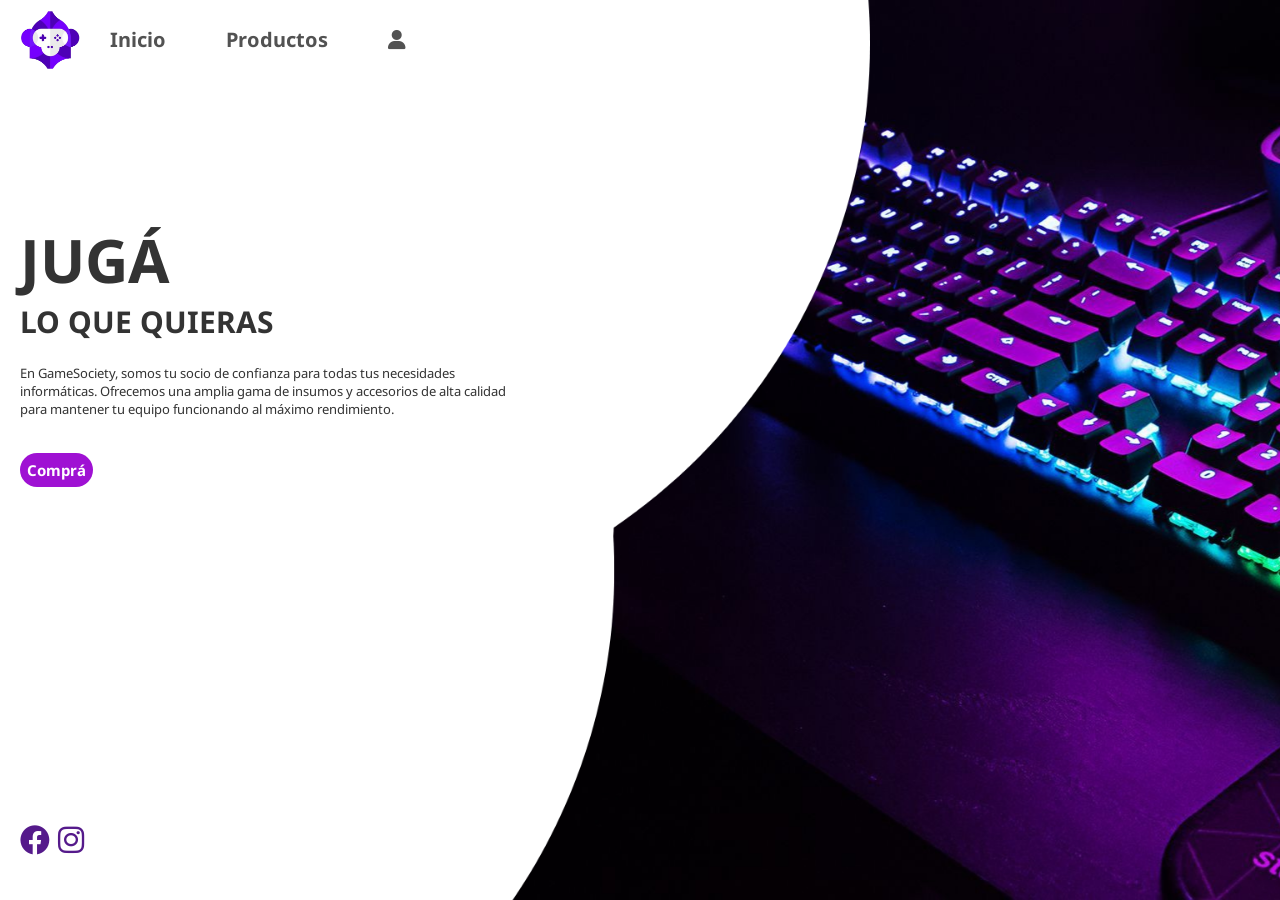
<file: index.html>
<!DOCTYPE html>
<html lang="en">
<head>
    <meta charset="UTF-8">
    <meta name="viewport" content="width=device-width, initial-scale=1.0">
    <title>Ecommerce</title>
    <link rel="stylesheet" href="styles/style.css">
    <link rel="stylesheet" href="https://cdnjs.cloudflare.com/ajax/libs/font-awesome/6.0.0-beta3/css/all.min.css">
    <link rel="preconnect" href="https://fonts.googleapis.com">
    <link rel="preconnect" href="https://fonts.gstatic.com" crossorigin>
    <link href="https://fonts.googleapis.com/css2?family=Noto+Sans:ital,wght@0,100..900;1,100..900&family=Roboto+Condensed:ital,wght@0,100..900;1,100..900&display=swap" rel="stylesheet">
    <link rel="stylesheet" href="https://fonts.googleapis.com/css2?family=Material+Symbols+Outlined:opsz,wght,FILL,GRAD@20..48,100..700,0..1,-50..200" />
</head>
<body>
    <header>
        <nav>
            <img src="files/logo.png" alt="Logo" class="logo">
            <ul class="list">
                <li><a href="index.html">Inicio</a></li>
                <li><a href="products.html">Productos</a></li>
                <li class="profile"><a href="form.html"><i class="fa-solid fa-user"></i></a></li>                
            </ul>
            <div class="dropdown-container">
                <div class="dropdown">
                    <button class="dropbtn"><i class="fa-solid fa-bars"></i></button>
                    <div class="dropdown-content"> 
                        <a href="form.html"><i class="fa-solid fa-user"></i>Ingresar</a>
                        <a href="index.html"><i class="fa-solid fa-circle-user"></i>Nosotros</a>
                        <a href="products.html"><i class="fa-solid fa-shop"></i>Productos</a>
                </div>
            </div>
        </nav>
    </header>       
    <main class="mainContainer">
        
        <h1>JUGÁ</h1><h2 class="subTitle">LO QUE QUIERAS</h2><br>
        <p>En GameSociety, somos tu socio de confianza para todas tus necesidades informáticas. Ofrecemos una amplia gama de insumos y accesorios de alta calidad para mantener tu equipo funcionando al máximo rendimiento. </p><br>
        <a href="#" class="startButton">Comprá</a>

        

    </main>
    <footer>
        <a href=""><i class="fa-brands fa-facebook"></i></a>
        <a href=""><i class="fa-brands fa-instagram"></i></a>
    </footer>
    


    
    <script src="js/main.js"></script>
</body>
</html>
</file>
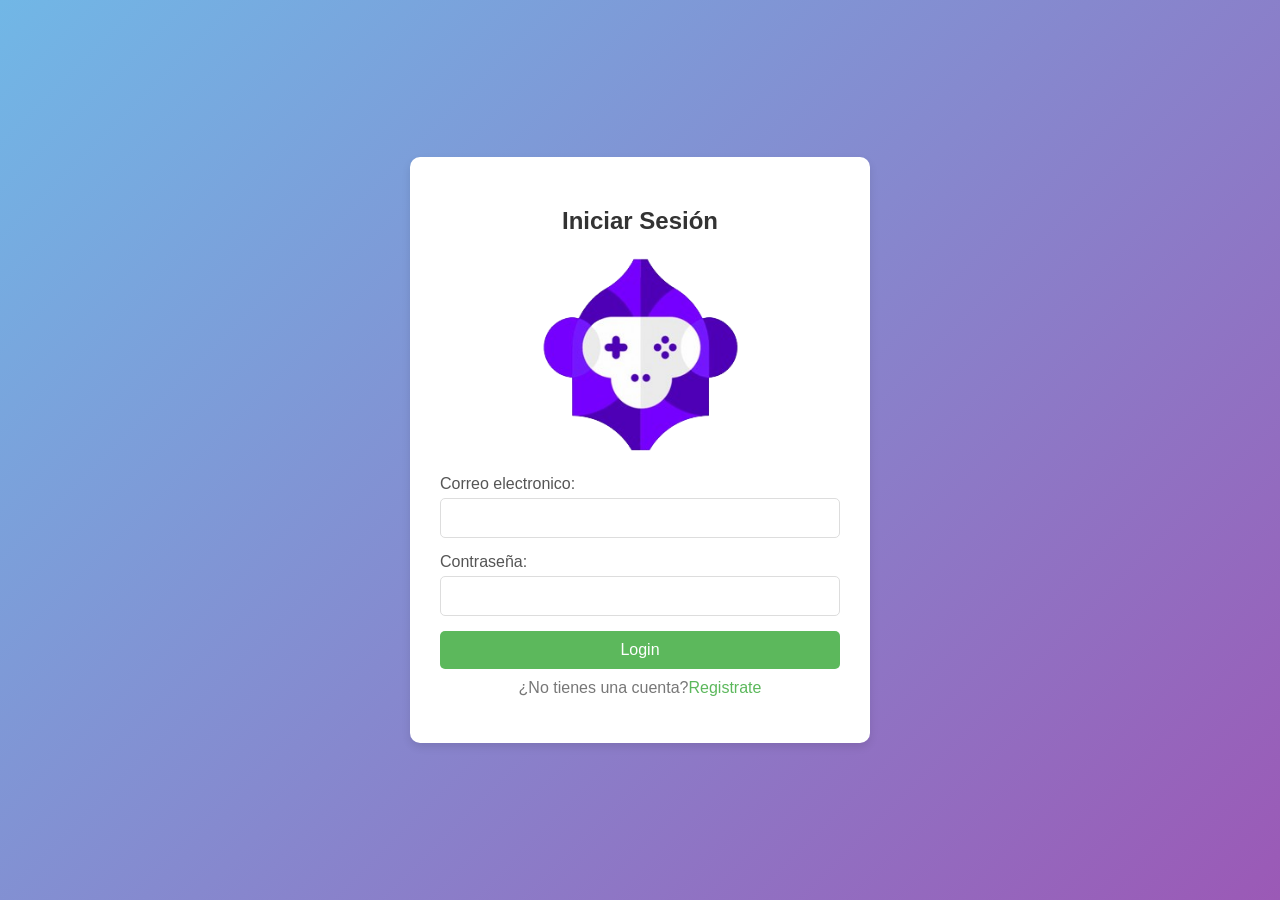
<file: form.html>
<!DOCTYPE html>
<html>
<head>
    <meta charset="UTF-8">
    <meta name="viewport" content="width=device-width, initial-scale=1.0">
    <link rel="stylesheet" href="styles/formStyle.css">
    <title>login</title>
</head>
<body>
    <div class="login-form">
        <h2>Iniciar Sesión</h2>
        <form action="html/login.html" method="POST" class="form-container">
            <a href="index.html"><img src="files/logo.png" alt=""></a>
            <label for="mail">Correo electronico:</label>
            <input type="text" id="mail" name="mail" required>
            
            <label for="password">Contraseña:</label>
            <input type="password" id="password" name="password" required>
            
            <button type="submit">Login</button>
            <p>¿No tienes una cuenta?<a href="registerForm.html">Registrate</a></p>
        </form>
    </div>
</body>
</html>
</file>
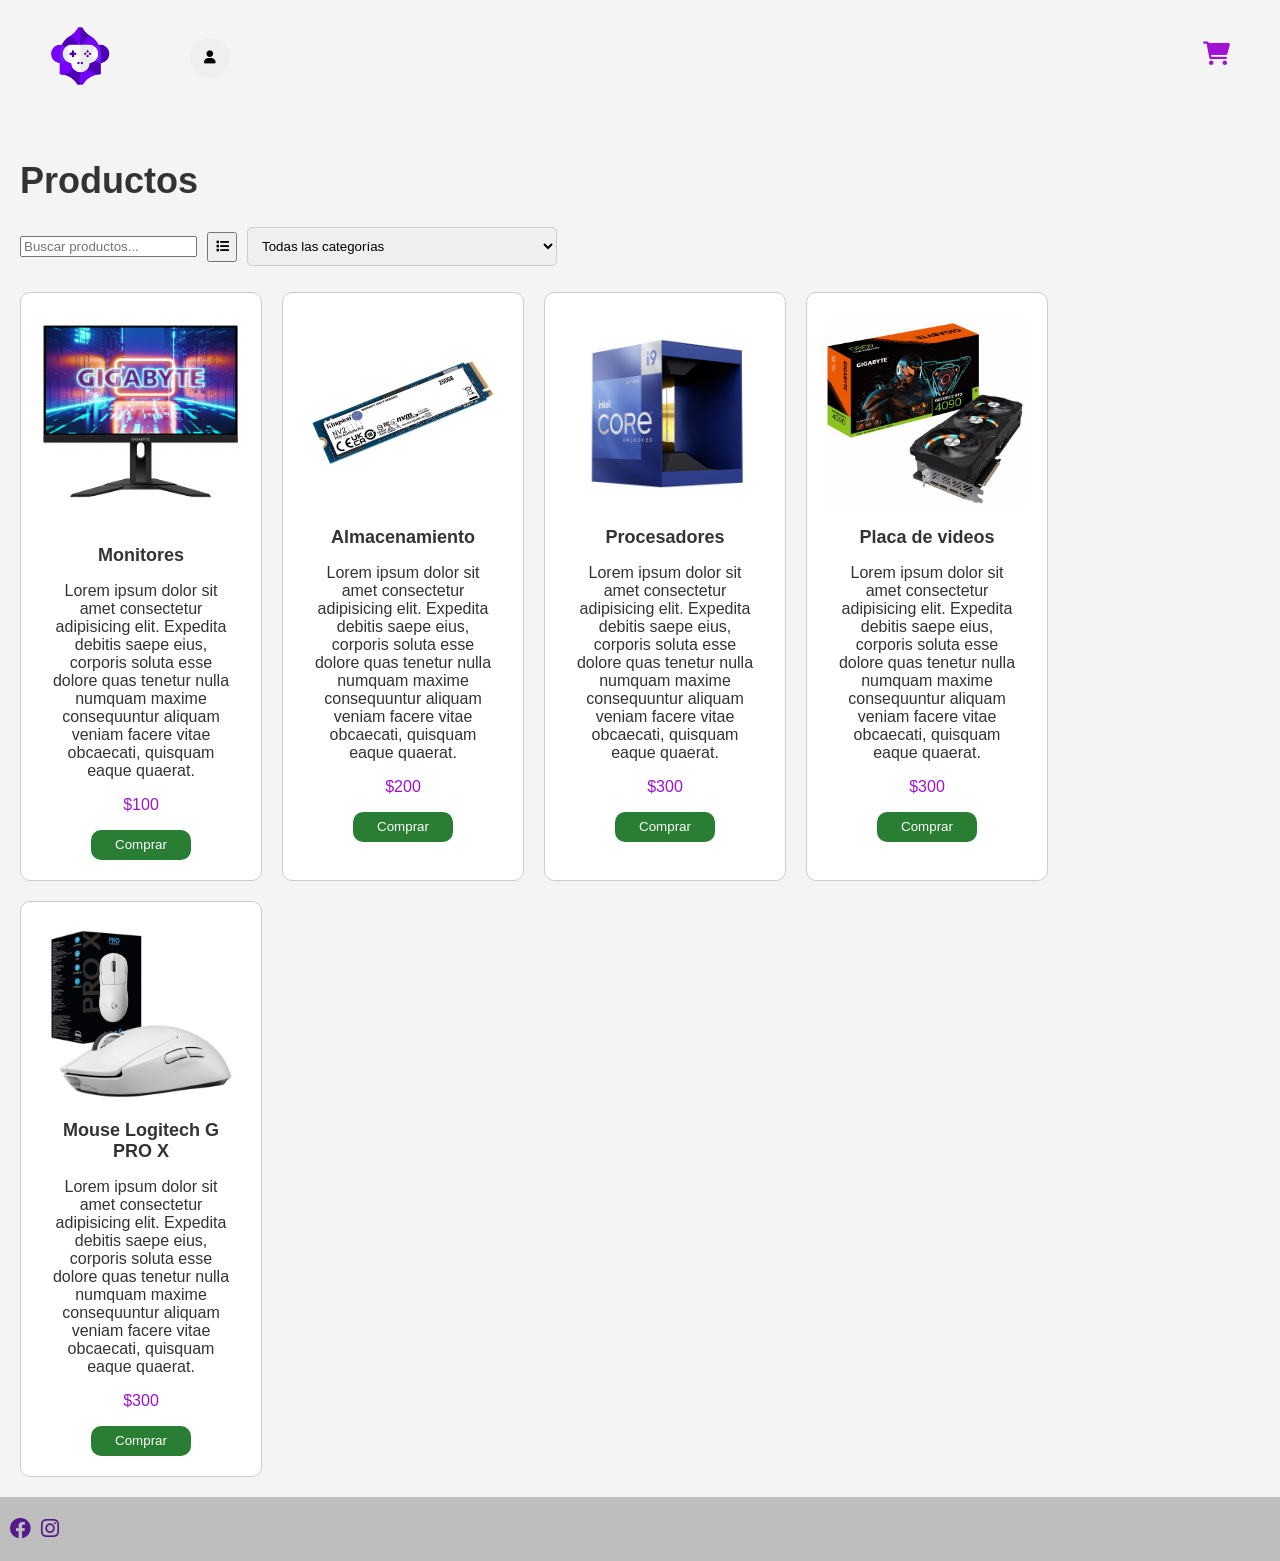
<file: index_login.html>
<!DOCTYPE html>
<html>
<head>
    <meta charset="UTF-8">
    <meta name="viewport" content="width=device-width, initial-scale=1.0">
    <title>Productos</title>
    <link rel="stylesheet" href="styles/productsLogin.css">
    <link rel="stylesheet" href="https://cdnjs.cloudflare.com/ajax/libs/font-awesome/6.0.0-beta3/css/all.min.css">
</head>
<body>
    <header>
        <nav>
            <ul>
                <li><a href="index.html"><img src="files/logo.png" alt="Logo" class="logo"></a></li>
                <li class="profile"><div class="dropdown">
                                        <button class="dropbtn"><i class="fa-solid fa-user"></i></button>
                                        <div class="dropdown-content">
                                            <div class="profile-image-container">
                                                <img src="files/profile.png" alt="Imagen de Perfil" class="profile-image">
                                                <h2 class="profile-name">Señor</h2>
                                            </div>  
                                            <a href="/mi-perfil">Mi Perfil</a>
                                            <a href="/mis-pedidos">Mis Pedidos</a>
                                            <a href="" class="cartBtn-drop">Carrito</a>
                                            <a class="logout" href="html/logout.html">Cerrar Sesión</a>
                                        </div>
                                    </div></li>
            </ul>
            <a href="" class="cartBtn"><i class="fa-solid fa-cart-shopping"></i></a>
        </nav>
    </header>    

    <main class="mainContainer">
        <h1>Productos</h1>
        <div class="search-and-filter">
            <div class="view-toggle">
                <input type="text" id="adsearchBar" placeholder="Buscar productos..." onkeyup="searchProducts()">
                <button id="toggleView"><i id="btnIcon" class="fa-solid fa-list"></i></button>
            </div>
            <select id="filterCategory" onchange="filterProducts()">
                <option value="all">Todas las categorías</option>
                <option value="monitores">Monitores</option>
                <option value="perifericos">Perifericos</option>
                <option value="almacenamiento">Almacenamiento</option>
                <option value="ram">Memorias Ram</option>
                <option value="video">Placas de Video</option>
                <option value="mothers">Mothers</option>
                <option value="fuentes">Fuentes</option>
                <option value="conectividad">Conectividad</option>
                <option value="equipos">Equipos y Notebooks</option>
                <option value="refrigeracion">Refrigeracion</option>
                <option value="gabinetes">Gabinetes</option>
                <option value="procesadores">Procesadores</option>
            </select>
        </div>


        <div id="productContainer" class="table-view">
            <div class="product-card card" id="producto1" data-category="monitores">
                <img src="files/monitor.png" alt="Monitores">
                <div class="textCard">
                    <h2>Monitores</h2>
                    <p>Lorem ipsum dolor sit amet consectetur adipisicing elit. Expedita debitis saepe eius, corporis soluta esse dolore quas tenetur nulla numquam maxime consequuntur aliquam veniam facere vitae obcaecati, quisquam eaque quaerat.</p>
                </div>
                <p class="price">$100</p>
                <button>Comprar</button>
            </div>
            <div class="product-card card" id="producto2" data-category="almacenamiento">
                <img src="files/almacenamiento.jpg"  alt="almacenamiento">
                <div class="textCard">
                    <h2>Almacenamiento</h2>
                    <p>Lorem ipsum dolor sit amet consectetur adipisicing elit. Expedita debitis saepe eius, corporis soluta esse dolore quas tenetur nulla numquam maxime consequuntur aliquam veniam facere vitae obcaecati, quisquam eaque quaerat.</p>
                </div>
                <p class="price">$200</p>
                <button>Comprar</button>
            </div>
            <div class="product-card card" id="procesadores" data-category="procesadores">
                <img src="files/procesador.jpg"  alt="Procesadores">
                <div class="textCard">
                    <h2>Procesadores</h2>
                    <p>Lorem ipsum dolor sit amet consectetur adipisicing elit. Expedita debitis saepe eius, corporis soluta esse dolore quas tenetur nulla numquam maxime consequuntur aliquam veniam facere vitae obcaecati, quisquam eaque quaerat.</p>
                </div>
                <p class="price">$300</p>
                <button>Comprar</button>
            </div>
            <div class="product-card card" id="video" data-category="video">
                <img src="files/4090.jpg"  alt="Placas de videos">
                <div class="textCard">
                    <h2>Placa de videos</h2>
                    <p>Lorem ipsum dolor sit amet consectetur adipisicing elit. Expedita debitis saepe eius, corporis soluta esse dolore quas tenetur nulla numquam maxime consequuntur aliquam veniam facere vitae obcaecati, quisquam eaque quaerat.</p>
                </div>
                <p class="price">$300</p>
                <button>Comprar</button>
            </div>
            <div class="product-card card" id="perifericos" data-category="perifericos">
                <img src="files/mouse.jpg"  alt="Perifericos">
                <div class="textCard">
                    <h2>Mouse Logitech G PRO X</h2>
                    <p>Lorem ipsum dolor sit amet consectetur adipisicing elit. Expedita debitis saepe eius, corporis soluta esse dolore quas tenetur nulla numquam maxime consequuntur aliquam veniam facere vitae obcaecati, quisquam eaque quaerat.</p>
                </div>
                <p class="price">$300</p>
                <button>Comprar</button>
            </div>
        </div>

       
    </main>

    <footer>
        <a href=""><i class="fa-brands fa-facebook"></i></a>
       <a href=""><i class="fa-brands fa-instagram"></i></a>
    </footer>

    <script src="js/products.js"></script>
</body>
</html>
</file>
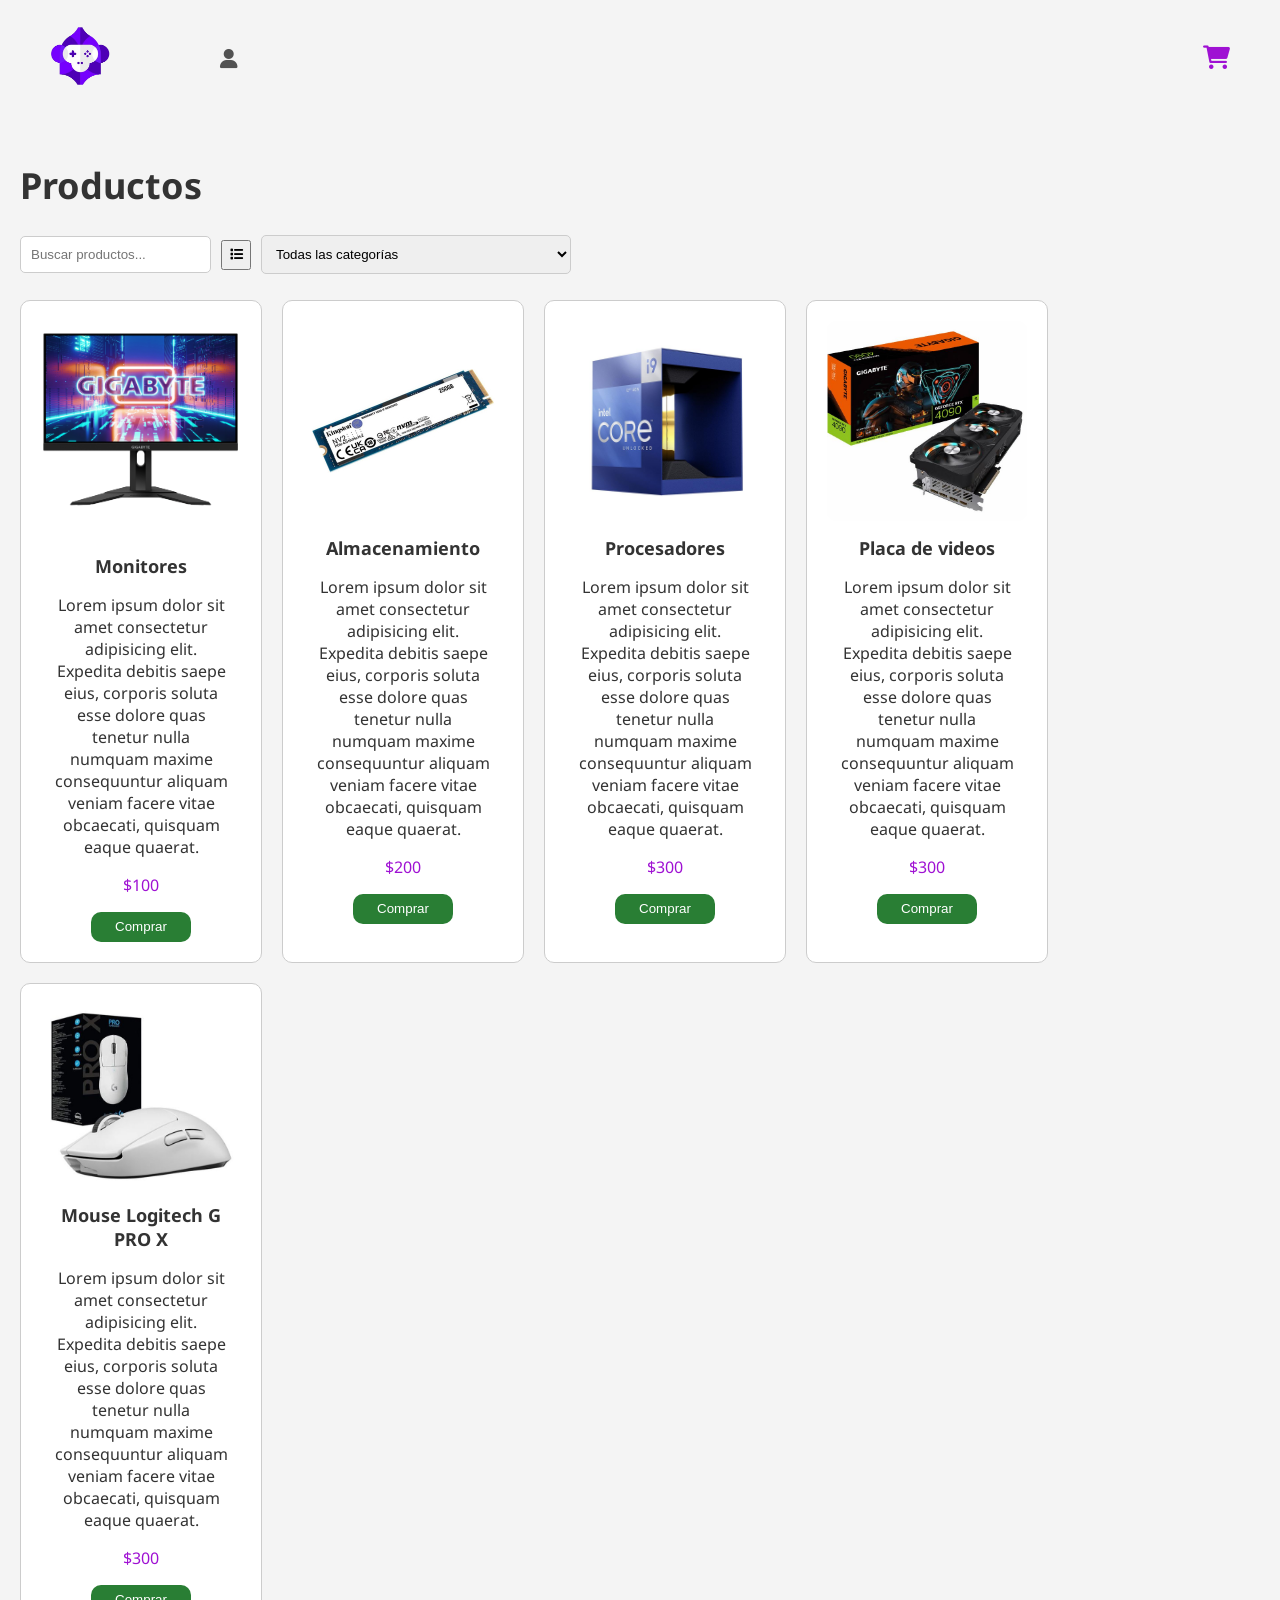
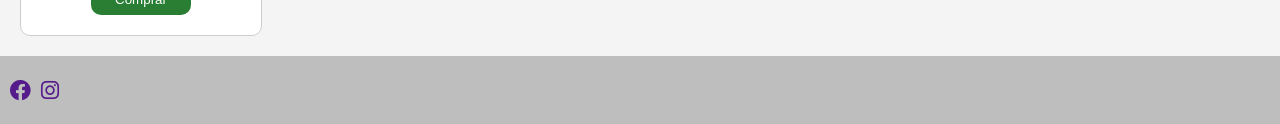
<file: products.html>
<!DOCTYPE html>
<html lang="en">
<head>
    <meta charset="UTF-8">
    <meta name="viewport" content="width=device-width, initial-scale=1.0">
    <title>Productos</title>
    <link rel="stylesheet" href="styles/products.css">
    <link rel="stylesheet" href="https://cdnjs.cloudflare.com/ajax/libs/font-awesome/6.0.0-beta3/css/all.min.css">
    <link rel="stylesheet" href="https://cdnjs.cloudflare.com/ajax/libs/font-awesome/6.0.0-beta3/css/all.min.css">
    <link rel="preconnect" href="https://fonts.googleapis.com">
    <link rel="preconnect" href="https://fonts.gstatic.com" crossorigin>
    <link href="https://fonts.googleapis.com/css2?family=Noto+Sans:ital,wght@0,100..900;1,100..900&family=Roboto+Condensed:ital,wght@0,100..900;1,100..900&display=swap" rel="stylesheet">
</head>
<body>
    <header>
        <nav>
            <ul>
                <li><a href="index.html"><img src="files/logo.png" alt="Logo" class="logo"></a></li>
                <li class="profile"><a href="form.html"><i class="fa-solid fa-user"></i></a></li>                
            </ul>
            <a href="" class="cartBtn"><i class="fa-solid fa-cart-shopping"></i></a>
        </nav>
    </header>    

    <main class="mainContainer">
        <h1>Productos</h1>
        <div class="search-and-filter">
            <input type="text" id="searchBar" placeholder="Buscar productos..." onkeyup="searchProducts()">
            <div class="view-toggle">
                <button class="btnView" id="toggleView"><i id="btnIcon" class="fa-solid fa-list"></i></button>
            </div>
            <select id="filterCategory" onchange="filterProducts()">
                <option value="all">Todas las categorías</option>
                <option value="monitores">Monitores</option>
                <option value="perifericos">Perifericos</option>
                <option value="almacenamiento">Almacenamiento</option>
                <option value="ram">Memorias Ram</option>
                <option value="video">Placas de Video</option>
                <option value="mothers">Mothers</option>
                <option value="fuentes">Fuentes</option>
                <option value="conectividad">Conectividad</option>
                <option value="equipos">Equipos y Notebooks</option>
                <option value="refrigeracion">Refrigeracion</option>
                <option value="gabinetes">Gabinetes</option>
                <option value="procesadores">Procesadores</option>
            </select>
        </div>


        <div id="productContainer" class="table-view">
            <div class="product-card card" id="producto1" data-category="monitores">
                <img src="files/monitor.png" alt="Monitores">
                <div class="textCard">
                    <h2>Monitores</h2>
                    <p>Lorem ipsum dolor sit amet consectetur adipisicing elit. Expedita debitis saepe eius, corporis soluta esse dolore quas tenetur nulla numquam maxime consequuntur aliquam veniam facere vitae obcaecati, quisquam eaque quaerat.</p>
                </div>
                <p class="price">$100</p>
                <button>Comprar</button>
            </div>
            <div class="product-card card" id="producto2" data-category="almacenamiento">
                <img src="files/almacenamiento.jpg"  alt="almacenamiento">
                <div class="textCard">
                    <h2>Almacenamiento</h2>
                    <p>Lorem ipsum dolor sit amet consectetur adipisicing elit. Expedita debitis saepe eius, corporis soluta esse dolore quas tenetur nulla numquam maxime consequuntur aliquam veniam facere vitae obcaecati, quisquam eaque quaerat.</p>
                </div>
                <p class="price">$200</p>
                <button>Comprar</button>
            </div>
            <div class="product-card card" id="procesadores" data-category="procesadores">
                <img src="files/procesador.jpg"  alt="Procesadores">
                <div class="textCard">
                    <h2>Procesadores</h2>
                    <p>Lorem ipsum dolor sit amet consectetur adipisicing elit. Expedita debitis saepe eius, corporis soluta esse dolore quas tenetur nulla numquam maxime consequuntur aliquam veniam facere vitae obcaecati, quisquam eaque quaerat.</p>
                </div>
                <p class="price">$300</p>
                <button>Comprar</button>
            </div>
            <div class="product-card card" id="video" data-category="video">
                <img src="files/4090.jpg"  alt="Placas de videos">
                <div class="textCard">
                    <h2>Placa de videos</h2>
                    <p>Lorem ipsum dolor sit amet consectetur adipisicing elit. Expedita debitis saepe eius, corporis soluta esse dolore quas tenetur nulla numquam maxime consequuntur aliquam veniam facere vitae obcaecati, quisquam eaque quaerat.</p>
                </div>
                <p class="price">$300</p>
                <button>Comprar</button>
            </div>
            <div class="product-card card" id="perifericos" data-category="perifericos">
                <img src="files/mouse.jpg"  alt="Perifericos">
                <div class="textCard">
                    <h2>Mouse Logitech G PRO X</h2>
                    <p>Lorem ipsum dolor sit amet consectetur adipisicing elit. Expedita debitis saepe eius, corporis soluta esse dolore quas tenetur nulla numquam maxime consequuntur aliquam veniam facere vitae obcaecati, quisquam eaque quaerat.</p>
                </div>
                <p class="price">$300</p>
                <button>Comprar</button>
            </div>
        </div>

       
    </main>

    <footer>
        <a href=""><i class="fa-brands fa-facebook"></i></a>
       <a href=""><i class="fa-brands fa-instagram"></i></a>
    </footer>

    <script src="js/products.js"></script>
</body>
</html>
</file>
<file: styles/style.css>
/* General styles */
body {
    font-family: "Noto Sans", sans-serif;
    font-optical-sizing: auto;
    font-style: normal;
    margin: 0;
    padding: 0px;
    color: #333;
    background-image: url(../files/BGG.png);
    background-size: cover;
    background-repeat: no-repeat;
    min-height: 100vh;
    display: flex;
    flex-direction: column;
}

main {
    flex: 1;
}

footer {
    color: rgb(46, 46, 46);
    padding: 20px 0;
    font-size: 30px;
    margin: 20px;
}

header {
    background-color: rgba(0, 0, 0, 0);
    padding: 10px 20px;
    display: flex;
    justify-content: space-between; /* Alinea el logo y el menú a los extremos */
    align-items: center;
}

nav {
    display: flex;
    width: 100%; /* Asegura que el nav ocupe el ancho completo */
    align-items: center;
}

nav ul {
    list-style: none;
    padding: 0;
    display: flex;
    align-items: center;
    margin-right: 10px;
}

nav ul li {
    display: inline;
    margin-right: 30px;
}

nav ul li a {
    color: rgb(82, 82, 82);
    text-decoration: none;
    font-weight: bold;
    font-size: 20px;
    margin-left: 30px;
}

.logo {
    width: 60px;
    height: auto;
}

.mainContainer {
    vertical-align: middle;
    margin-top: 100px;
    margin-left: 20px;
}

.mainContainer h1 {
    margin-bottom: 0;
    display: flex;
    padding: 0px;
    font-size: 60px;
}

.subTitle {
    font-size: 30px;
    margin-top: 0;
    padding: 0px;
    margin-bottom: 0px;
}

.mainContainer p {
    display: flex;
    margin-top: 0px;
    max-width: 500px;
    font-size: 13px;
}

.startButton {
    display: inline-block;
    color: #fff;
    text-decoration: none;
    font-weight: bold;
    font-size: 15px;
    background-color: #9f11d3;
    padding: 7px;
    border-radius: 20px;
}

/* Estilos para la visibilidad del menú desplegable */
.dropdown {
    display: none; /* Oculta el menú desplegable por defecto */
}

/* Ajustes para tablets (max-width: 1024px) */
@media (max-width: 1024px) {
    .mainContainer {
        margin-top: 50px;
        margin-left: 10px;
    }

    .mainContainer h1 {
        font-size: 45px;
    }

    .subTitle {
        font-size: 25px;
    }

    .mainContainer p {
        font-size: 12px;
        max-width: 450px;
    }

    nav {
        flex-direction: row;
        justify-content: space-between;
    }

    nav ul {
        display: none; /* Oculta la lista de navegación en pantallas pequeñas */
    }

    .dropdown-container {
        display: flex;
        justify-content: flex-end;
        width: 100%;
    }

    .dropdown {
        display: flex;
        position: relative;
    }

    .dropdown-content {
        display: none;
        flex-direction: column;
        position: absolute;
        top: 60px;
        right: 0;
        background-color: white;
        box-shadow: 0px 8px 16px 0px rgba(0,0,0,0.2);
        z-index: 1;
        border-radius: 5px;
        min-width: 160px;
    }

    .dropdown-content a {
        color: black;
        padding: 12px 16px;
        text-decoration: none;
        display: block;
    }

    .dropdown-content a i {
        margin-right: 1rem;
    }

    .dropdown-content a:hover {
        background-color: #f1f1f1;
    }

    

    .dropbtn {
        display: flex;
        align-items: center;
        justify-content: center;
        width: 50px;
        height: 50px;
        background-color: #f1f1f1;
        border: none;
        cursor: pointer;
    }

    .dropbtn i {
        font-size: 20px;
    }

    .dropbtn:focus {
        outline: none;
    }

    .dropdown:hover .dropdown-content {
        display: flex;
    }
}

/* Ajustes para móviles grandes (max-width: 768px) */
@media (max-width: 768px) {
    .dropdown-container {
        justify-content: flex-end;
        width: 100%;
    }
}

/* Ajustes para móviles pequeños (max-width: 480px) */
@media (max-width: 480px) {
    .mainContainer {
        margin-top: 3rem;
        margin-left: 1rem;
    }

    .mainContainer h1 {
        font-size: 25px;
    }

    .subTitle {
        font-size: 18px;
    }

    .mainContainer p {
        font-size: 10px;
        max-width: 350px;
    }

    nav ul li {
        margin-right: 20px;
    }

    nav ul li a {
        font-size: 14px;
    }

    footer {
        font-size: 18px;
        margin: 0px;
    }
}
</file>
<file: styles/formStyle.css>
body {
    display: flex;
    justify-content: center;
    align-items: center;
    height: 100vh;
    margin: 0;
    background: linear-gradient(135deg, #71b7e6, #9b59b6);
    font-family: Arial, sans-serif;
}
.login-form {
    background: white;
    padding: 30px;
    border-radius: 10px;
    box-shadow: 0 4px 8px rgba(0, 0, 0, 0.1);
    max-width: 400px;
    width: 100%;
    text-align: center;
}
.login-form h2 {
    margin-bottom: 20px;
    color: #333;
}
.form-container {
    display: flex;
    flex-direction: column;
}
.form-container img {
    align-self: center;
    margin-bottom: 20px;
    width: 200px;
    height: auto;
}
.form-container label {
    margin-bottom: 5px;
    color: #555;
    text-align: left;
}
.form-container input {
    padding: 10px;
    margin-bottom: 15px;
    border: 1px solid #ddd;
    border-radius: 5px;
    font-size: 16px;
}
.form-container button {
    padding: 10px;
    background-color: #5cb85c;
    color: white;
    border: none;
    border-radius: 5px;
    cursor: pointer;
    font-size: 16px;
}
.form-container button:hover {
    background-color: #4cae4c;
}
.form-container p {
    margin-top: 10px;
    color: #777;
}
.form-container p a {
    color: #5cb85c;
    text-decoration: none;
}
.form-container p a:hover {
    text-decoration: underline;
}
</file>
<file: styles/productsLogin.css>
body {
    font-family: "Noto Sans", sans-serif;
    color: #333;
    background-color: #f4f4f4;
    margin: 0;
    padding: 0;
    min-height: 100vh;
    display: flex;
    flex-direction: column;
}

header {
    background-color: rgba(0, 0, 0, 0);
    padding: 10px 20px;
    display: flex;
}

nav {
    display: flex;
    justify-content: space-between;
    width: 100%;
}

nav ul {
    list-style: none;
    padding: 0;
    display: flex;
    justify-content: right;
    align-items: center;
    list-style-type: none;
    margin-right: 100px;
}

nav ul li {
    display: inline;
    margin-right: 80px;
}

nav ul li a {
    color: rgb(82, 82, 82);
    text-decoration: none;
    font-weight: bold;
    font-size: 20px;
    margin-left: 30px;
}

.dropdown-content {
    display: none;
    background-color: #f4f4f4;
    flex-direction: column;
    position: absolute;
    box-shadow: 0px 8px 16px 0px rgba(0,0,0,0.2);
    z-index: 1;
    border-radius: 5px;
    min-width: 160px;

}   

.dropdown-content a {
    color: black;
    padding: 12px 16px;
    text-decoration: none;
    display: block;
}

.dropbtn {
    width: 40px;
    height: 40px;
    border-radius: 50% ;
    border: none;
}

.profile-image-container {
    display: flex;
    flex-direction: column; 
    justify-content: center; 
    align-items: center;     
    padding: 10px 0;        
  }
  
  
  .profile-image {
    width: 80px;   
    height: 80px;
    border-radius: 50%; 
    object-fit: cover;   
  }
  
 
  .profile-name {
    margin-top: 10px;      
    font-size: 16px;       
    font-weight: bold;      
    color: #333;             
    text-align: center;   
  }

.dropdown:hover .dropbtn {
    background-color: #3e8e41;
}

.logo {
    width: 60px;
    height: auto;
    margin: 0;
    padding: 0;
    justify-content: left;
}

.cartBtn {
   justify-content: right;
   margin: 30px;
   color: #9f11d3;
   font-size: 24px;

}

.mainContainer {
    padding: 20px;
    flex: 1;
}

h1 {
    font-size: 36px;
    margin-bottom: 20px;
}

.table-view .product-item {
    display: table-row;
}

.list-view .product-item {
    display: block;
}

.search-and-filter {
    display: flex;
    margin-bottom: 20px;
    align-items: center;  
}

.view-toggle {
    display: flex;
    align-items: none;     
}

.view-toggle {
    display: flex;
    justify-content: center; 
    align-items: center;   

}

#toggleView {
   width: 30px;
   height: 30px;
   margin: 10px;
   
}

#searchBar {
    padding: 10px;
    max-width: 300px;
    border: 1px solid #ccc;
    border-radius: 5px;
    max-height: 30px;
}

#filterCategory {
    padding: 10px;
    width: 25%;
    border: 1px solid #ccc;
    border-radius: 5px;
    max-height: 40px;
}

.list-view {
    display: grid;
    row-gap: 5px;
}

.product-card-list {
    display: grid;
    grid-template-columns: auto repeat(2, 1fr) 200px;
    box-shadow: 2px 2px 10px rgba(0, 0, 0, 0.288); /* Sombra */
}

.product-card-list img {
    max-width: 200px;
    min-width: 100px;
}

.product-card-list button {
    margin: auto;
    min-width: 100px;
    min-height: 30px;
    background-color: rgb(41, 126, 52);
    color: #fff;
    border: none;
    border-radius: 10px;
}

.product-card-list button:hover {
    background-color: rgb(70, 167, 83);    
}

.textCard {
    margin: 10px
    min
}

/*Tabla*/

.table-view {
    display: flex;
    flex-wrap: wrap;
    gap: 20px;
}

.product-card {
    background-color: white;
    padding: 20px;
    border: 1px solid #ccc;
    border-radius: 10px;
    width: 200px;
    text-align: center;
}

.product-card img {
    width: 100%;
    height: auto;
    border-radius: 10px;
}

.product-card h2 {
    font-size: 18px;
    margin: 10px 0;
}

.price  {
    font-size: 16px;
    color: #9f11d3;  
    display: flex;
    justify-content: center; 
    align-items: center; 
}

.product-card button {
    margin: auto;
    min-width: 100px;
    min-height: 30px;
    background-color: rgb(41, 126, 52);
    color: #fff;
    border: none;
    border-radius: 10px;
}

.product-card button:hover {
    background-color: rgb(70, 167, 83);    
}

.textCard {
    margin: 10px
}


footer {
    background-color: rgba(59, 59, 59, 0.295);
    color: white;
    padding: 20px 0;
    margin-top: auto;
    font-size: 21px;
    display: flex;
}

footer i {
    margin-left: 10px;
}

.logout {
    color: rgb(196, 93, 93);
}

.logout:hover {
    color: red;
}

.cartBtn-drop {
    display: none;
}

@media (max-width: 630px) {
    
    nav ul {
        margin-right: 0;
        width: 100%;
        justify-content: space-between;
    }
    .product-card-list {
        display: flex;
        flex-direction: column;
        box-shadow: 2px 2px 10px rgba(0, 0, 0, 0.288); /* Sombra */
        align-items: center;
    }

    .product-card-list button{
        margin-bottom: 10px;
    }
    
   
    .cartBtn {
        display: none;
    }


    .cartBtn-drop {
        display: block;
    }
}
</file>
<file: styles/products.css>
body {
    font-family: "Noto Sans", sans-serif;
    color: #333;
    background-color: #f4f4f4;
    margin: 0;
    padding: 0;
    min-height: 100vh;
    display: flex;
    flex-direction: column;
}

header {
    background-color: rgba(0, 0, 0, 0);
    padding: 10px 20px;
    display: flex;
}

nav {
    display: flex;
    justify-content: space-between;
    width: 100%;
}

nav ul {
    list-style: none;
    padding: 0;
    display: flex;
    justify-content: right;
    align-items: center;
    list-style-type: none;
    margin-right: 100px;
}

nav ul li {
    display: inline;
    margin-right: 80px;
}

nav ul li a {
    color: rgb(82, 82, 82);
    text-decoration: none;
    font-weight: bold;
    font-size: 20px;
    margin-left: 30px;
}

.dropdown-content {
    display: none;
    background-color: #f4f4f4;
    flex-direction: column;
    position: absolute;
    box-shadow: 0px 8px 16px 0px rgba(0,0,0,0.2);
    z-index: 1;
    border-radius: 5px;
    min-width: 160px;

}   

.dropdown-content a {
    color: black;
    padding: 12px 16px;
    text-decoration: none;
    display: block;
}

.dropbtn {
    width: 40px;
    height: 40px;
    border-radius: 50% ;
    border: none;
}

.profile-image-container {
    display: flex;
    flex-direction: column; 
    justify-content: center; 
    align-items: center;     
    padding: 10px 0;        
  }
  
  
  .profile-image {
    width: 80px;   
    height: 80px;
    border-radius: 50%; 
    object-fit: cover;   
  }
  
 
  .profile-name {
    margin-top: 10px;      
    font-size: 16px;       
    font-weight: bold;      
    color: #333;             
    text-align: center;   
  }

.dropdown:hover .dropbtn {
    background-color: #3e8e41;
}

.logo {
    width: 60px;
    height: auto;
    margin: 0;
    padding: 0;
    justify-content: left;
}

.cartBtn {
   justify-content: right;
   margin: 30px;
   color: #9f11d3;
   font-size: 24px;

}

.mainContainer {
    padding: 20px;
    flex: 1;
}

h1 {
    font-size: 36px;
    margin-bottom: 20px;
}

.table-view .product-item {
    display: table-row;
}

.list-view .product-item {
    display: block;
}

.search-and-filter {
    display: flex;
    margin-bottom: 20px;
    align-items: center;  
}

.view-toggle {
    display: flex;
    align-items: none;     
}

.view-toggle {
    display: flex;
    justify-content: center; 
    align-items: center;   

}

#toggleView {
   width: 30px;
   height: 30px;
   margin: 10px;
   
}

#searchBar {
    padding: 10px;
    max-width: 300px;
    border: 1px solid #ccc;
    border-radius: 5px;
    max-height: 30px;
}

#filterCategory {
    padding: 10px;
    width: 25%;
    border: 1px solid #ccc;
    border-radius: 5px;
    max-height: 40px;
}

.list-view {
    display: grid;
    row-gap: 5px;
}

.product-card-list {
    display: grid;
    grid-template-columns: auto repeat(2, 1fr) 200px;
    box-shadow: 2px 2px 10px rgba(0, 0, 0, 0.288); /* Sombra */
}

.product-card-list img {
    max-width: 200px;
    min-width: 100px;
}

.product-card-list button {
    margin: auto;
    min-width: 100px;
    min-height: 30px;
    background-color: rgb(41, 126, 52);
    color: #fff;
    border: none;
    border-radius: 10px;
}

.product-card-list button:hover {
    background-color: rgb(70, 167, 83);    
}

.textCard {
    margin: 10px
    min
}

/*Tabla*/

.table-view {
    display: flex;
    flex-wrap: wrap;
    gap: 20px;
}

.product-card {
    background-color: white;
    padding: 20px;
    border: 1px solid #ccc;
    border-radius: 10px;
    width: 200px;
    text-align: center;
}

.product-card img {
    width: 100%;
    height: auto;
    border-radius: 10px;
}

.product-card h2 {
    font-size: 18px;
    margin: 10px 0;
}

.price  {
    font-size: 16px;
    color: #9f11d3;  
    display: flex;
    justify-content: center; 
    align-items: center; 
}

.product-card button {
    margin: auto;
    min-width: 100px;
    min-height: 30px;
    background-color: rgb(41, 126, 52);
    color: #fff;
    border: none;
    border-radius: 10px;
}

.product-card button:hover {
    background-color: rgb(70, 167, 83);    
}

.textCard {
    margin: 10px
}


footer {
    background-color: rgba(59, 59, 59, 0.295);
    color: white;
    padding: 20px 0;
    margin-top: auto;
    font-size: 21px;
    display: flex;
}

footer i {
    margin-left: 10px;
}

.logout {
    color: rgb(196, 93, 93);
}

.logout:hover {
    color: red;
}

.cartBtn-drop {
    display: none;
}

@media (max-width: 630px) {
    
    nav ul {
        margin-right: 0;
        width: 100%;
        justify-content: space-between;
    }
    .product-card-list {
        display: flex;
        flex-direction: column;
        box-shadow: 2px 2px 10px rgba(0, 0, 0, 0.288); /* Sombra */
        align-items: center;
    }

    .product-card-list button{
        margin-bottom: 10px;
    }
    
    ul li {
        margin: auto;
        padding: auto;
    }
    nav {
        justify-content: center;
    }
    
}
</file>
